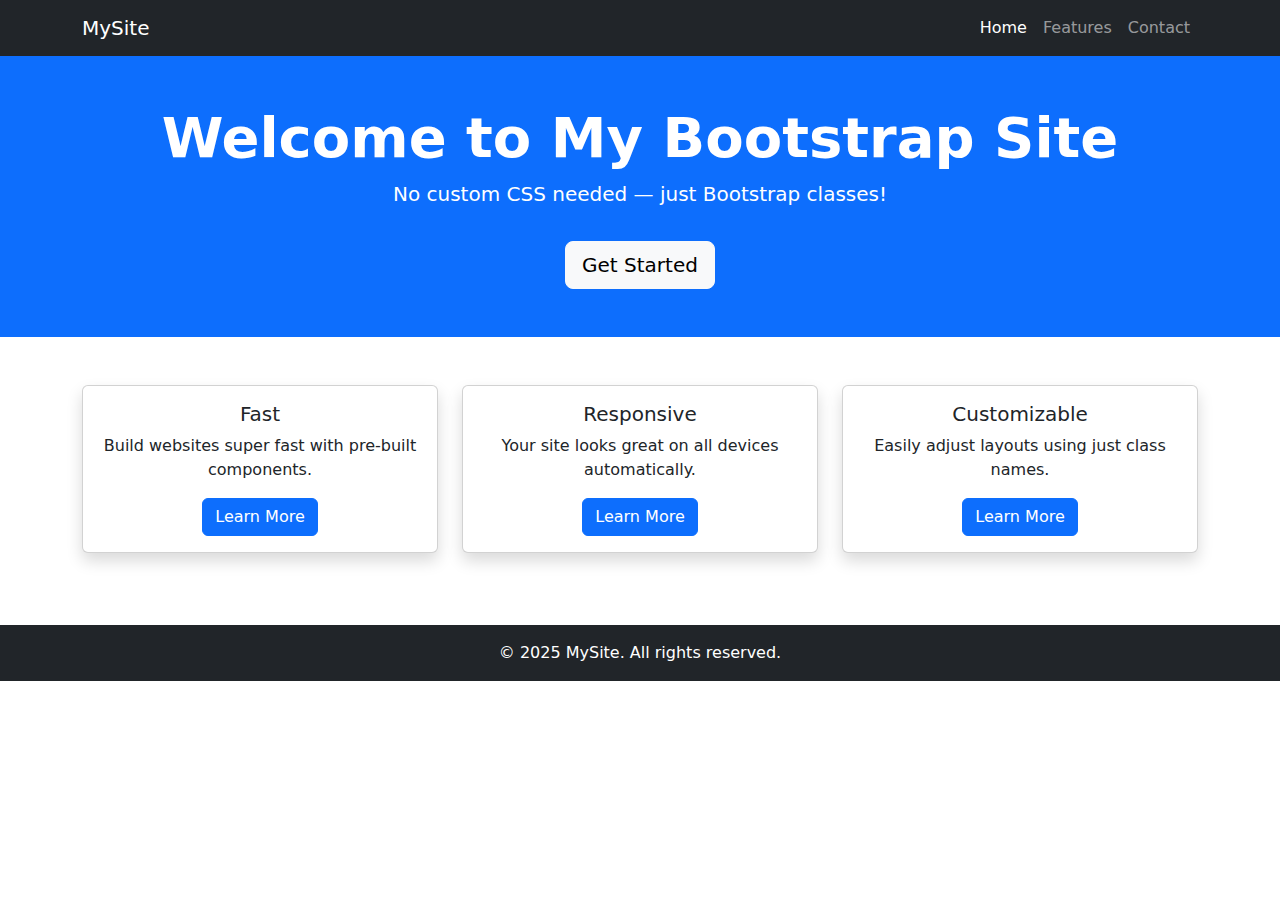
<file: text.html>
<!DOCTYPE html>
<html lang="en">

<head>
    <meta charset="UTF-8">
    <meta name="viewport" content="width=device-width, initial-scale=1.0">
    <title>Bootstrap Only Website</title>
    <!-- Bootstrap CSS -->
    <link href="https://cdn.jsdelivr.net/npm/bootstrap@5.3.3/dist/css/bootstrap.min.css" rel="stylesheet">
</head>

<body>

    <!-- Navbar -->
    <nav class="navbar navbar-expand-lg navbar-dark bg-dark">
        <div class="container">
            <a class="navbar-brand" href="#">MySite</a>
            <button class="navbar-toggler" type="button" data-bs-toggle="collapse" data-bs-target="#navMenu">
                <span class="navbar-toggler-icon"></span>
            </button>
            <div class="collapse navbar-collapse" id="navMenu">
                <ul class="navbar-nav ms-auto">
                    <li class="nav-item"><a class="nav-link active" href="#">Home</a></li>
                    <li class="nav-item"><a class="nav-link" href="#">Features</a></li>
                    <li class="nav-item"><a class="nav-link" href="#">Contact</a></li>
                </ul>
            </div>
        </div>
    </nav>

    <!-- Hero Section -->
    <header class="bg-primary text-white text-center py-5">
        <div class="container">
            <h1 class="display-4 fw-bold">Welcome to My Bootstrap Site</h1>
            <p class="lead">No custom CSS needed — just Bootstrap classes!</p>
            <a href="#" class="btn btn-light btn-lg mt-3">Get Started</a>
        </div>
    </header>

    <!-- Features Section -->
    <section class="py-5">
        <div class="container">
            <div class="row text-center">
                <div class="col-md-4 mb-4">
                    <div class="card h-100 shadow">
                        <div class="card-body">
                            <h5 class="card-title">Fast</h5>
                            <p class="card-text">Build websites super fast with pre-built components.</p>
                            <a href="#" class="btn btn-primary">Learn More</a>
                        </div>
                    </div>
                </div>
                <div class="col-md-4 mb-4">
                    <div class="card h-100 shadow">
                        <div class="card-body">
                            <h5 class="card-title">Responsive</h5>
                            <p class="card-text">Your site looks great on all devices automatically.</p>
                            <a href="#" class="btn btn-primary">Learn More</a>
                        </div>
                    </div>
                </div>
                <div class="col-md-4 mb-4">
                    <div class="card h-100 shadow">
                        <div class="card-body">
                            <h5 class="card-title">Customizable</h5>
                            <p class="card-text">Easily adjust layouts using just class names.</p>
                            <a href="#" class="btn btn-primary">Learn More</a>
                        </div>
                    </div>
                </div>
            </div>
        </div>
    </section>

    <!-- Footer -->
    <footer class="bg-dark text-white text-center py-3">
        <p class="mb-0">&copy; 2025 MySite. All rights reserved.</p>
    </footer>

    <!-- Bootstrap JS -->
    <script src="https://cdn.jsdelivr.net/npm/bootstrap@5.3.3/dist/js/bootstrap.bundle.min.js"></script>
</body>

</html>
</file>
